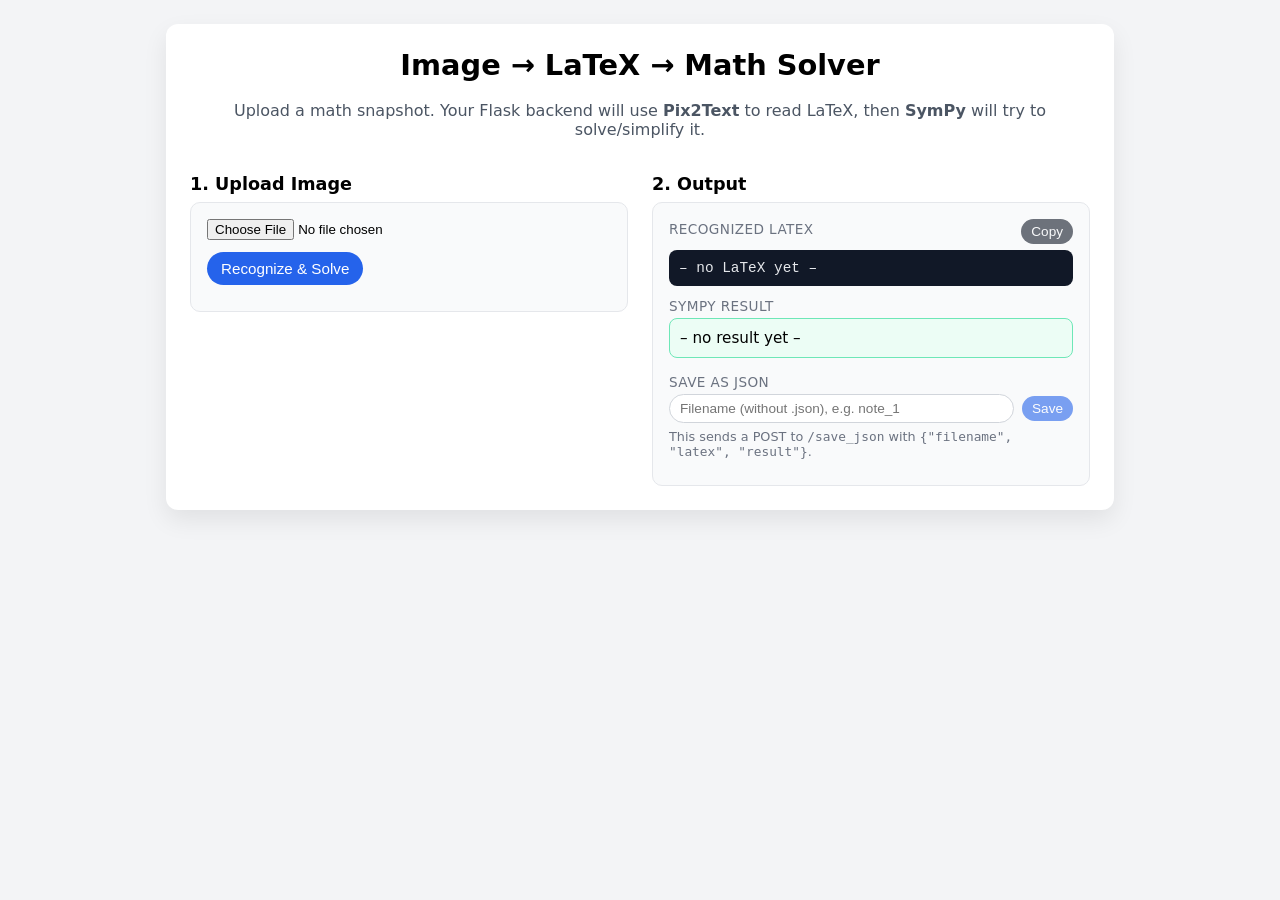
<file: math.html>
<!DOCTYPE html>
<html lang="en">
<head>
  <meta charset="UTF-8" />
  <title>Image → LaTeX → Math Solver Demo</title>
  <meta name="viewport" content="width=device-width, initial-scale=1.0" />
  <style>
    body {
      font-family: system-ui, -apple-system, BlinkMacSystemFont, "Segoe UI", sans-serif;
      margin: 0;
      padding: 0;
      background: #f3f4f6;
      display: flex;
      justify-content: center;
      align-items: flex-start;
      min-height: 100vh;
    }

    .container {
      background: #ffffff;
      margin: 24px;
      padding: 24px;
      border-radius: 12px;
      max-width: 900px;
      width: 100%;
      box-shadow: 0 10px 25px rgba(0, 0, 0, 0.08);
    }

    h1 {
      margin-top: 0;
      font-size: 1.8rem;
      text-align: center;
    }

    p.description {
      text-align: center;
      color: #4b5563;
      margin-top: 4px;
      margin-bottom: 20px;
    }

    .flex {
      display: flex;
      gap: 24px;
      flex-wrap: wrap;
    }

    .panel {
      flex: 1 1 260px;
      min-width: 260px;
    }

    .panel h2 {
      font-size: 1.1rem;
      margin-bottom: 8px;
    }

    .card {
      background: #f9fafb;
      border-radius: 10px;
      padding: 16px;
      border: 1px solid #e5e7eb;
    }

    .file-input {
      margin-bottom: 12px;
    }

    .btn {
      display: inline-flex;
      align-items: center;
      justify-content: center;
      padding: 8px 14px;
      border-radius: 999px;
      border: none;
      cursor: pointer;
      font-size: 0.95rem;
      font-weight: 500;
      background: #2563eb;
      color: #fff;
      transition: transform 0.05s ease, box-shadow 0.05s ease, background 0.15s;
    }

    .btn:disabled {
      opacity: 0.6;
      cursor: not-allowed;
      box-shadow: none;
      transform: none;
    }

    .btn:hover:not(:disabled) {
      background: #1d4ed8;
      box-shadow: 0 4px 10px rgba(37, 99, 235, 0.25);
      transform: translateY(-1px);
    }

    .btn-secondary {
      background: #111827;
      color: #f9fafb;
    }

    .btn-secondary:hover:not(:disabled) {
      background: #020617;
    }

    .btn-sm {
      padding: 5px 10px;
      font-size: 0.85rem;
      border-radius: 999px;
    }

    .img-preview {
      max-width: 100%;
      border-radius: 8px;
      border: 1px solid #e5e7eb;
      display: block;
      margin-top: 10px;
    }

    .status {
      margin-top: 10px;
      font-size: 0.9rem;
      color: #4b5563;
    }

    .status.error {
      color: #b91c1c;
    }

    .field-label {
      font-size: 0.85rem;
      text-transform: uppercase;
      color: #6b7280;
      letter-spacing: 0.03em;
      margin-bottom: 4px;
    }

    .mono {
      font-family: "JetBrains Mono", ui-monospace, SFMono-Regular, Menlo, Monaco,
        Consolas, "Liberation Mono", "Courier New", monospace;
      font-size: 0.9rem;
      background: #111827;
      color: #e5e7eb;
      padding: 10px;
      border-radius: 8px;
      white-space: pre-wrap;
      word-break: break-word;
    }

    .result-box {
      background: #ecfdf5;
      border-radius: 8px;
      padding: 10px;
      border: 1px solid #6ee7b7;
      font-size: 0.95rem;
    }

    .row {
      display: flex;
      gap: 8px;
      align-items: center;
      justify-content: space-between;
      margin-bottom: 6px;
      flex-wrap: wrap;
    }

    .row input[type="text"] {
      flex: 1;
      min-width: 120px;
      padding: 6px 10px;
      border-radius: 999px;
      border: 1px solid #d1d5db;
      font-size: 0.85rem;
    }

    .row input[type="text"]:focus {
      outline: none;
      border-color: #2563eb;
      box-shadow: 0 0 0 1px rgba(37, 99, 235, 0.3);
    }

    .small-text {
      font-size: 0.8rem;
      color: #6b7280;
      margin-top: 4px;
    }
  </style>
</head>
<body>
  <div class="container">
    <h1>Image → LaTeX → Math Solver</h1>
    <p class="description">
      Upload a math snapshot. Your Flask backend will use <strong>Pix2Text</strong> to read LaTeX,
      then <strong>SymPy</strong> will try to solve/simplify it.
    </p>

    <div class="flex">
      <!-- Upload / Preview panel -->
      <div class="panel">
        <h2>1. Upload Image</h2>
        <div class="card">
          <input class="file-input" type="file" id="imageInput" accept="image/*" />

          <button class="btn" id="runBtn">Recognize &amp; Solve</button>

          <div id="status" class="status"></div>

          <img id="preview" class="img-preview" style="display: none;" alt="Preview" />
        </div>
      </div>

      <!-- Output panel -->
      <div class="panel">
        <h2>2. Output</h2>
        <div class="card">
          <div class="row">
            <div class="field-label">Recognized LaTeX</div>
            <button id="copyLatexBtn" class="btn btn-sm btn-secondary" disabled>Copy</button>
          </div>
          <div id="latexBox" class="mono">– no LaTeX yet –</div>

          <div style="height: 12px;"></div>

          <div class="field-label">SymPy Result</div>
          <div id="resultBox" class="result-box">– no result yet –</div>

          <div style="height: 16px;"></div>

          <div class="field-label">Save as JSON</div>
          <div class="row">
            <input
              type="text"
              id="filenameInput"
              placeholder="Filename (without .json), e.g. note_1"
            />
            <button id="saveBtn" class="btn btn-sm" disabled>Save</button>
          </div>
          <div class="small-text">
            This sends a POST to <code>/save_json</code> with <code>{"filename", "latex", "result"}</code>.
          </div>
          <div id="saveStatus" class="status"></div>
        </div>
      </div>
    </div>
  </div>

  <script>
    const imageInput = document.getElementById("imageInput");
    const preview = document.getElementById("preview");
    const statusEl = document.getElementById("status");
    const latexBox = document.getElementById("latexBox");
    const resultBox = document.getElementById("resultBox");
    const runBtn = document.getElementById("runBtn");
    const copyLatexBtn = document.getElementById("copyLatexBtn");
    const saveBtn = document.getElementById("saveBtn");
    const filenameInput = document.getElementById("filenameInput");
    const saveStatus = document.getElementById("saveStatus");

    let lastLatex = null;
    let lastResult = null;

    // Preview selected image
    imageInput.addEventListener("change", () => {
      const file = imageInput.files[0];
      if (!file) {
        preview.style.display = "none";
        return;
      }
      const url = URL.createObjectURL(file);
      preview.src = url;
      preview.style.display = "block";
    });

    // Recognize & solve
    runBtn.addEventListener("click", async () => {
      const file = imageInput.files[0];
      if (!file) {
        alert("Please choose an image first.");
        return;
      }

      statusEl.textContent = "Processing image with Pix2Text + SymPy…";
      statusEl.classList.remove("error");
      runBtn.disabled = true;
      saveBtn.disabled = true;
      copyLatexBtn.disabled = true;
      saveStatus.textContent = "";

      const formData = new FormData();
      formData.append("image", file);

      try {
        const res = await fetch("/predict", {
          method: "POST",
          body: formData,
        });

        const data = await res.json();

        if (!res.ok) {
          statusEl.textContent = data.error || "Server error.";
          statusEl.classList.add("error");
          runBtn.disabled = false;
          return;
        }

        console.log("Response from /predict:", data);

        lastLatex = data.latex ?? "";
        lastResult = data.result ?? "";

        latexBox.textContent = lastLatex || "– empty –";
        resultBox.textContent = lastResult || "– empty –";

        statusEl.textContent = "✅ Done!";
        statusEl.classList.remove("error");

        copyLatexBtn.disabled = !lastLatex;
        saveBtn.disabled = false;
      } catch (err) {
        console.error(err);
        statusEl.textContent = "Network error or server not running.";
        statusEl.classList.add("error");
      } finally {
        runBtn.disabled = false;
      }
    });

    // Copy LaTeX to clipboard
    copyLatexBtn.addEventListener("click", async () => {
      if (!lastLatex) return;
      try {
        await navigator.clipboard.writeText(lastLatex);
        statusEl.textContent = "📋 LaTeX copied to clipboard.";
        statusEl.classList.remove("error");
      } catch (err) {
        console.error(err);
        statusEl.textContent = "Failed to copy LaTeX.";
        statusEl.classList.add("error");
      }
    });

    // Save JSON to backend
    saveBtn.addEventListener("click", async () => {
      if (!lastLatex && !lastResult) {
        alert("Nothing to save yet. Run a prediction first.");
        return;
      }

      const filename = filenameInput.value.trim() || "data";

      const payload = {
        filename: filename,
        latex: lastLatex,
        result: lastResult,
        timestamp: new Date().toISOString(),
      };

      saveStatus.textContent = "Saving JSON…";
      saveStatus.classList.remove("error");
      saveBtn.disabled = true;

      try {
        const res = await fetch("/save_json", {
          method: "POST",
          headers: {
            "Content-Type": "application/json",
          },
          body: JSON.stringify(payload),
        });

        const data = await res.json();

        if (!res.ok) {
          saveStatus.textContent = data.error || "Failed to save file.";
          saveStatus.classList.add("error");
        } else {
          saveStatus.textContent = "✅ " + (data.message || "Saved.");
          saveStatus.classList.remove("error");
        }
      } catch (err) {
        console.error(err);
        saveStatus.textContent = "Network error while saving.";
        saveStatus.classList.add("error");
      } finally {
        saveBtn.disabled = false;
      }
    });
  </script>
</body>
</html>
</file>
